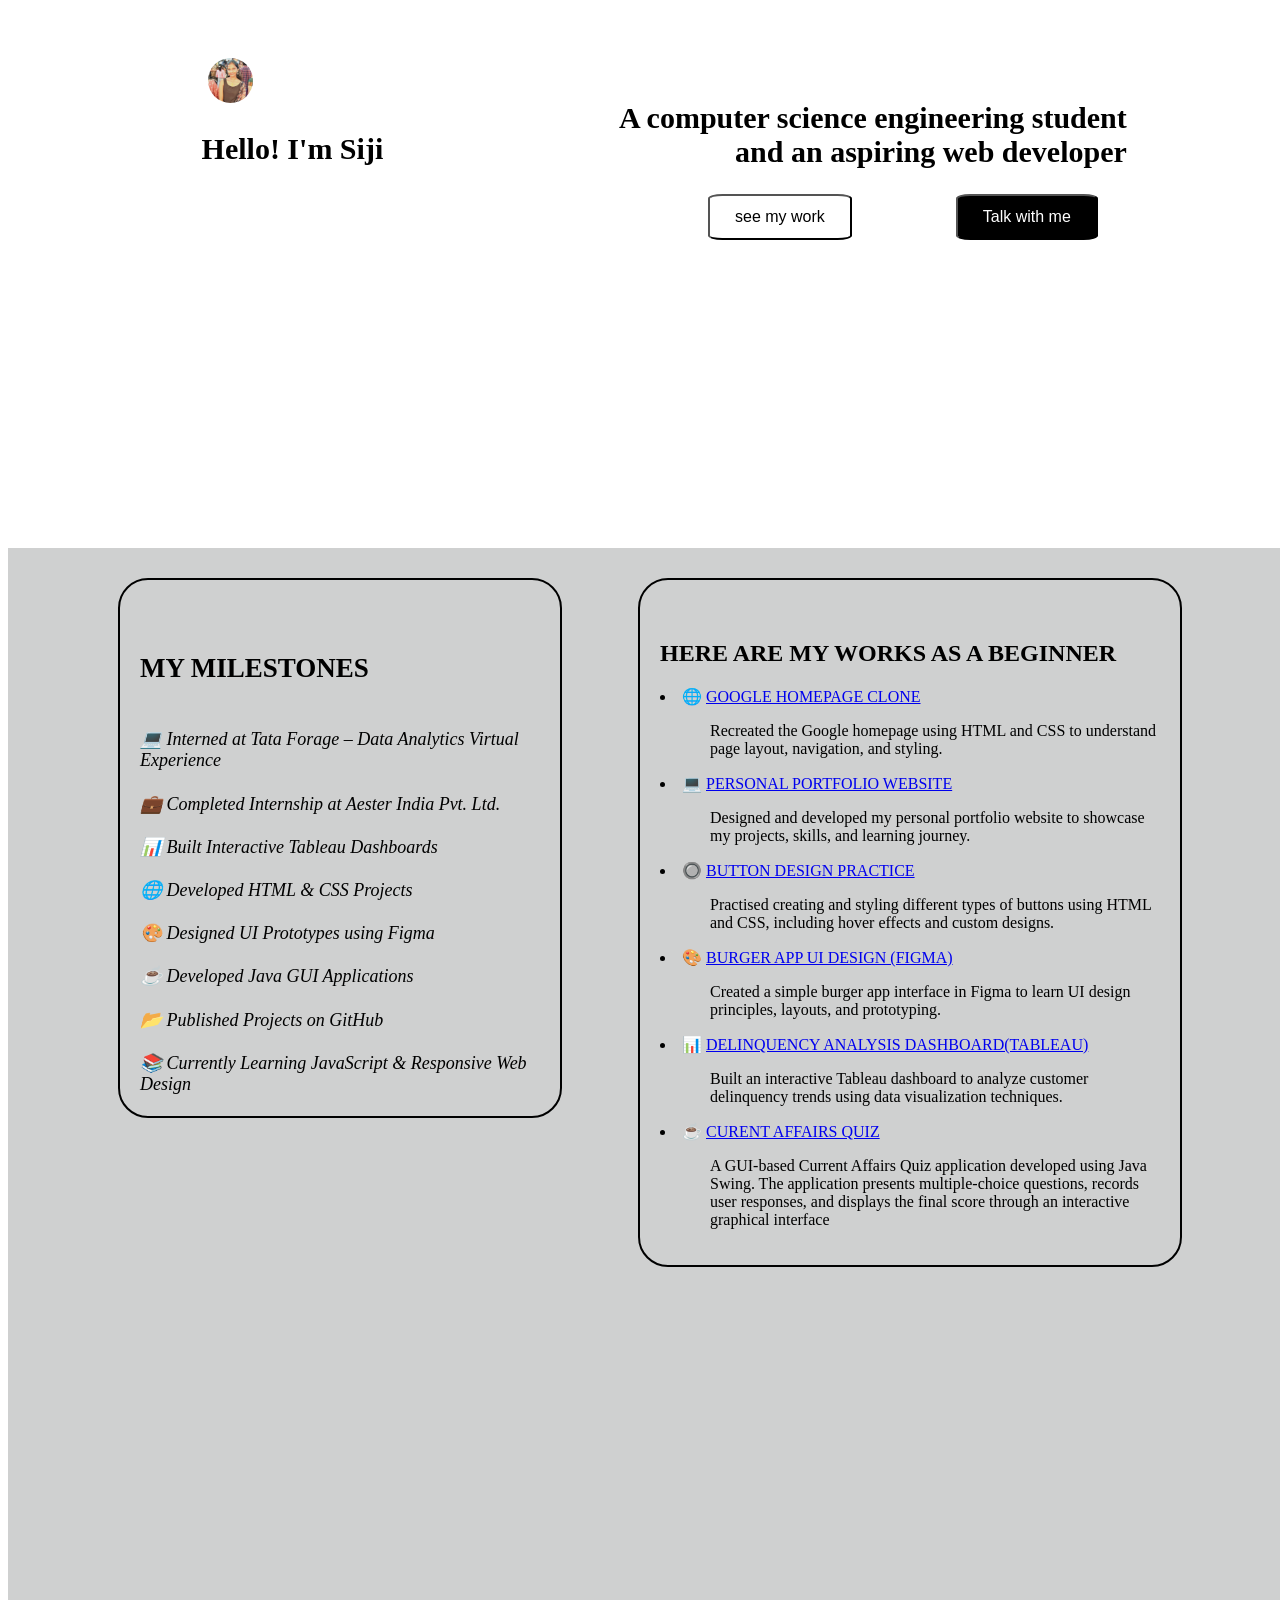
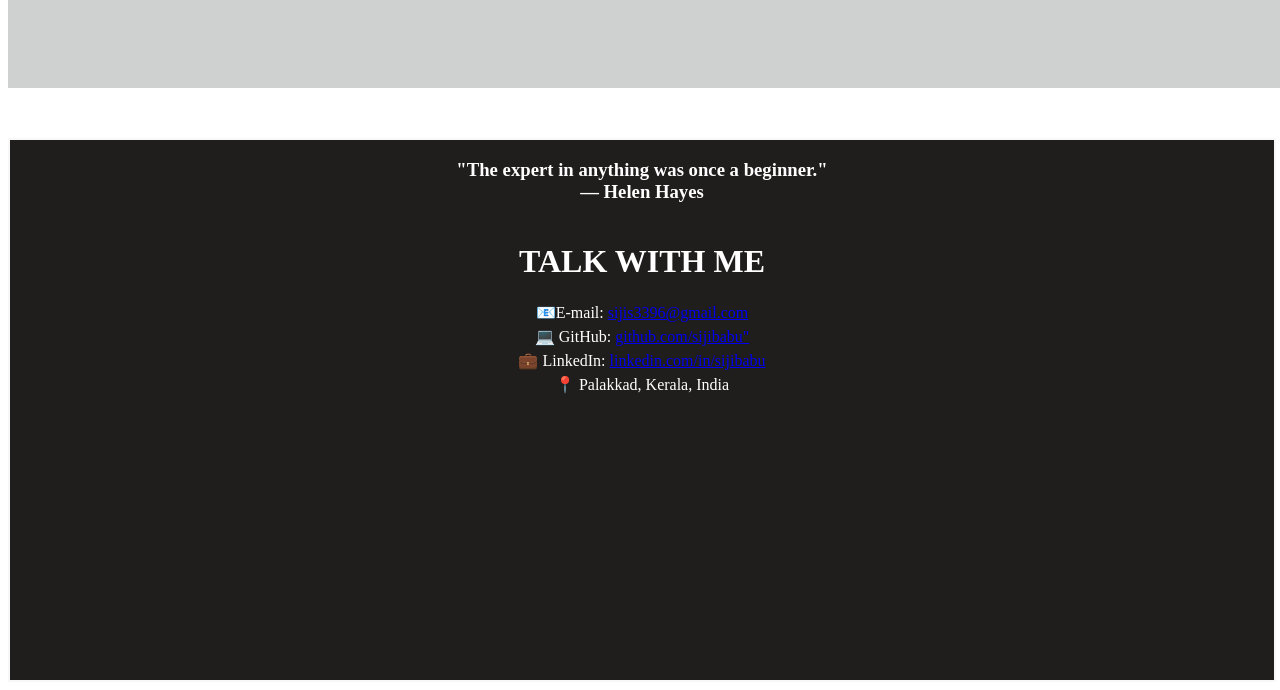
<file: index.html>
<!DOCTYPE html>
<html>
    <head>
        <link rel="stylesheet" href="style.css">
        
        </head>
    <body>
        <div class="first">
            <div class="profile" style="text-align: left;">
                <img src="profile.png">
            </div>
            <div class="intro"  >
                <h2>Hello! I'm Siji </h2>
            </div>
            <div class="right">
            <div class="int" style="text-align: right;">
                <h2>A computer science engineering student <br>
                    and an aspiring web developer
                </h2>
            </div>
            <button class="white" onclick="location.href='#gray'" >see my work</button></a>
            <button class="black" onclick="location.href='#contact'">Talk with me</button></a>
           </div>
        </div>
        <div id="gray" class="gray">
            <div class="skill">
                <h2> MY MILESTONES</h2>
                <br>
                <i class="fa-solid fa-star">💻 Interned at Tata Forage – Data Analytics Virtual Experience
                  </i></br>
                <br>
                <i class="fa-solid fa-star">💼 Completed Internship at Aester India Pvt. Ltd.</i></br>
                <br>
                <i class="fa-solid fa-star">📊 Built Interactive Tableau Dashboards</i></br>
                <br>
                <i class="fa-solid fa-star">🌐 Developed HTML & CSS Projects
               </i></br>
               <br>
                <i class="fa-solid fa-star">🎨 Designed UI Prototypes using Figma
               </i></br>
               <br>
                <i class="fa-solid fa-star">☕ Developed Java GUI Applications
               </i></br>
               <br>
                <i class="fa-solid fa-star">📂 Published Projects on GitHub
               </i></br>
               <br>
                <i class="fa-solid fa-star">📚 Currently Learning JavaScript & Responsive Web Design
               </i></br>
            </div>
            <div class="work">
                <h2>HERE ARE MY WORKS AS A BEGINNER</h2>
                <li>🌐
                <a href="google.html" target="_blank"> GOOGLE HOMEPAGE CLONE</a>
            <p class="nn">Recreated the Google homepage using HTML and CSS to understand page layout, navigation, and styling.</p></li>
                <li>💻
                    <a href="website.html" target="_blank">PERSONAL PORTFOLIO WEBSITE</a>
                    <p class="mm">Designed and developed my personal portfolio website to showcase my projects, skills, and learning journey.</p>
                </li>
                <li>🔘
                    <a href="button.html" target="_blank">BUTTON DESIGN PRACTICE</a>
                    <p class="pp">Practised creating and styling different types of buttons using HTML and CSS, including hover effects and custom designs.</p>
                </li>
                <li>🎨
                    <a href="https://www.figma.com/proto/1a9quyo5nnzBQJ6b9Iaqcm/burger-app?node-id=1-2&viewport=147%2C25%2C0.39&t=ckyMoq7wrwmb7i44-1&scaling=scale-down&content-scaling=fixed&starting-point-node-id=1%3A2&page-id=0%3A1" target="_blank">BURGER APP UI DESIGN (FIGMA)</a>
                    <p class="kk">Created a simple burger app interface in Figma to learn UI design principles, layouts, and prototyping.</p>
                </li>
                <li>📊
                    <a href="C:\Users\sijia\OneDrive\Pictures\delinquency.png" target="_blank">DELINQUENCY ANALYSIS DASHBOARD(TABLEAU)</a>
                    <p class="gg">Built an interactive Tableau dashboard to analyze customer delinquency trends using data visualization techniques.</p>
                    
                </li>
                <li>☕
                    <a href="https://github.com/sijibabu/CurrentAffairsQuiz" target="_blank">CURENT AFFAIRS QUIZ</a>
                    <p class="java">A GUI-based Current Affairs Quiz application developed using Java Swing. The application presents multiple-choice questions, records user responses, and displays the final score through an interactive graphical interface</p>
                </li>

            </div>
 
        </div>
        <div id="contact" class="contact">
            <h3>"The expert in anything was once a beginner." <br>
                — Helen Hayes</h3>
            <div class="talk">
            <h1>TALK WITH ME</h1>
            </div>
            <div class="links">
                <div>📧E-mail:
                <a href="mailto:sijis3396@gmail.com">sijis3396@gmail.com</a>
                </div>
                <div>💻 GitHub:
                <a href="https://github.com/sijibabu" target="_blank">github.com/sijibabu"</a>
                </div>
                <div>💼 LinkedIn:
                <a href="https://www.linkedin.com/in/sijibabu/" target="_blank"> linkedin.com/in/sijibabu</a>
                </div>
                <div>📍 Palakkad, Kerala, India</div>
            </div>
        </div>
        
        
    </body>
</html>
</file>
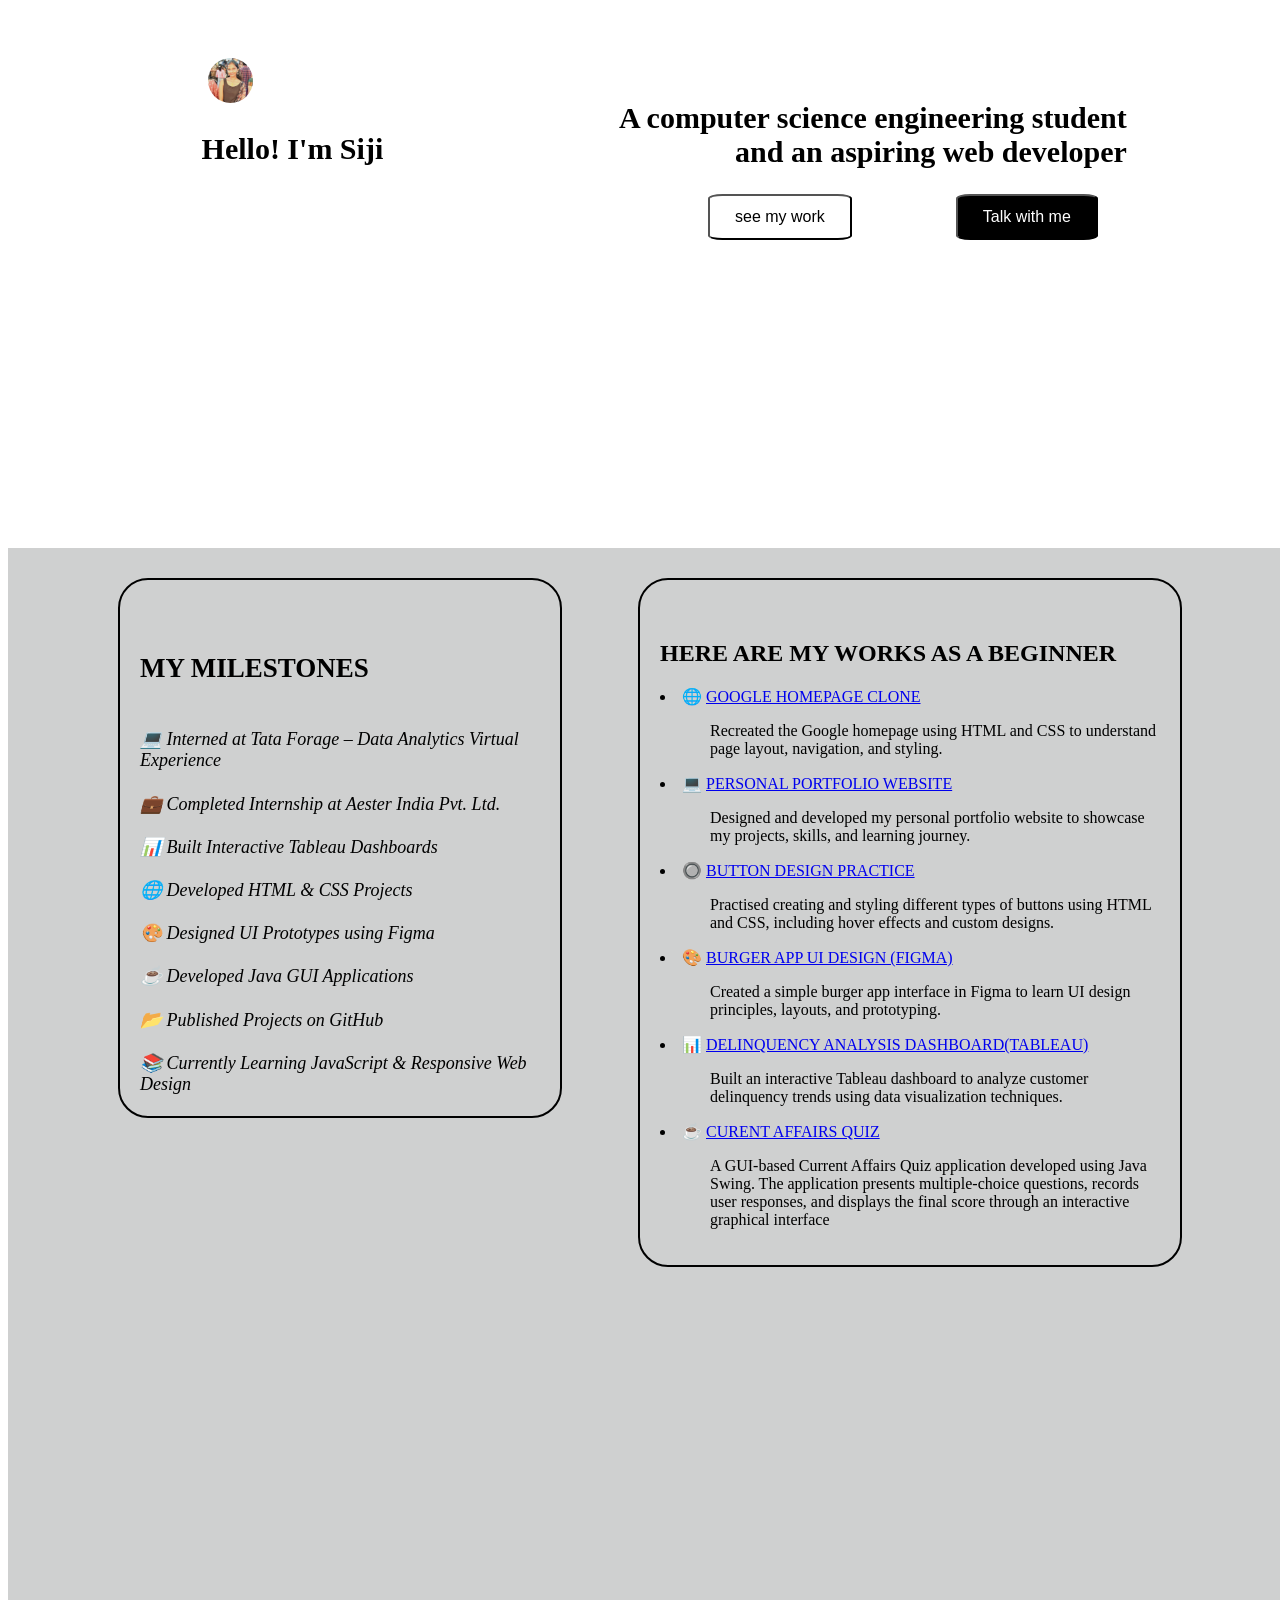
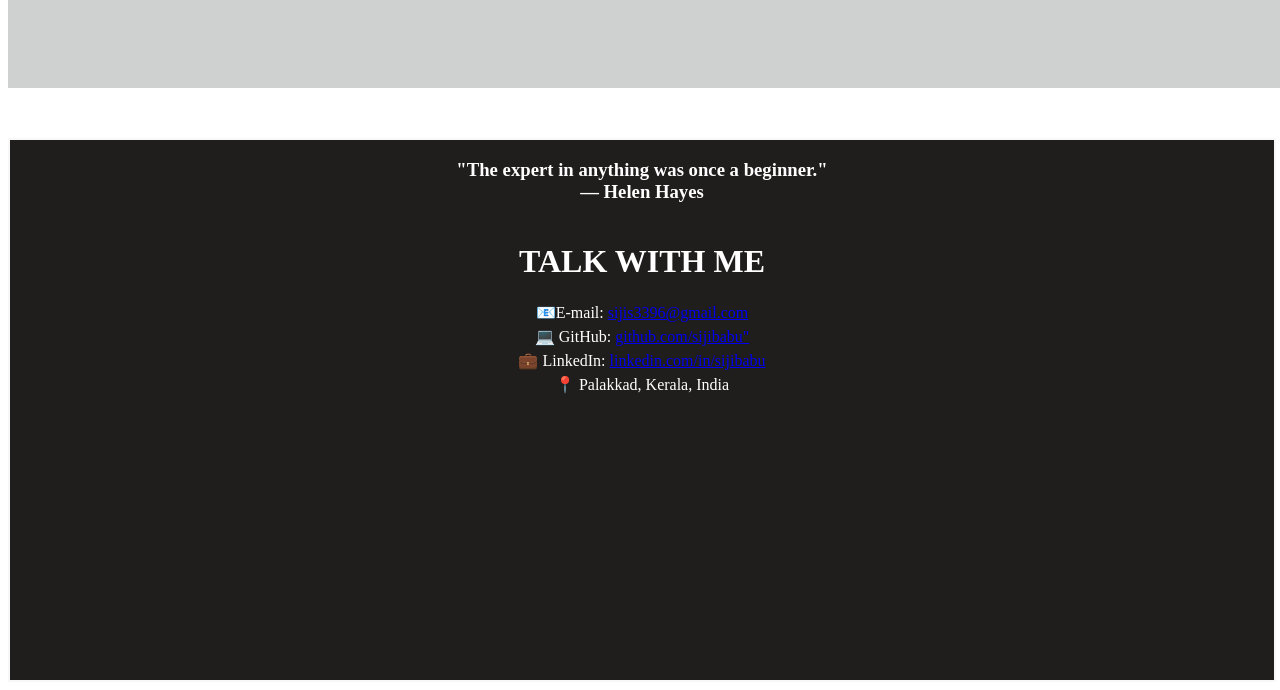
<file: myport.html>
<!DOCTYPE html>
<html>
    <head>
        <link rel="stylesheet" href="steps.css">
        
        </head>
    <body>
        <div class="first">
            <div class="profile" style="text-align: left;">
                <img src="my pic.png">
            </div>
            <div class="intro"  >
                <h2>Hello! I'm Siji </h2>
            </div>
            <div class="right">
            <div class="int" style="text-align: right;">
                <h2>A computer science engineering student <br>
                    and an aspiring web developer
                </h2>
            </div>
            <button class="white" onclick="location.href='#gray'" >see my work</button></a>
            <button class="black" onclick="location.href='#contact'">Talk with me</button></a>
           </div>
        </div>
        <div id="gray" class="gray">
            <div class="skill">
                <h2> MY MILESTONES</h2>
                <br>
                <i class="fa-solid fa-star">💻 Interned at Tata Forage – Data Analytics Virtual Experience
                  </i></br>
                <br>
                <i class="fa-solid fa-star">💼 Completed Internship at Aester India Pvt. Ltd.</i></br>
                <br>
                <i class="fa-solid fa-star">📊 Built Interactive Tableau Dashboards</i></br>
                <br>
                <i class="fa-solid fa-star">🌐 Developed HTML & CSS Projects
               </i></br>
               <br>
                <i class="fa-solid fa-star">🎨 Designed UI Prototypes using Figma
               </i></br>
               <br>
                <i class="fa-solid fa-star">☕ Developed Java GUI Applications
               </i></br>
               <br>
                <i class="fa-solid fa-star">📂 Published Projects on GitHub
               </i></br>
               <br>
                <i class="fa-solid fa-star">📚 Currently Learning JavaScript & Responsive Web Design
               </i></br>
            </div>
            <div class="work">
                <h2>HERE ARE MY WORKS AS A BEGINNER</h2>
                <li>🌐
                <a href="google.html" target="_blank"> GOOGLE HOMEPAGE CLONE</a>
            <p class="nn">Recreated the Google homepage using HTML and CSS to understand page layout, navigation, and styling.</p></li>
                <li>💻
                    <a href="website.html" target="_blank">PERSONAL PORTFOLIO WEBSITE</a>
                    <p class="mm">Designed and developed my personal portfolio website to showcase my projects, skills, and learning journey.</p>
                </li>
                <li>🔘
                    <a href="button.html" target="_blank">BUTTON DESIGN PRACTICE</a>
                    <p class="pp">Practised creating and styling different types of buttons using HTML and CSS, including hover effects and custom designs.</p>
                </li>
                <li>🎨
                    <a href="https://www.figma.com/proto/1a9quyo5nnzBQJ6b9Iaqcm/burger-app?node-id=1-2&viewport=147%2C25%2C0.39&t=ckyMoq7wrwmb7i44-1&scaling=scale-down&content-scaling=fixed&starting-point-node-id=1%3A2&page-id=0%3A1" target="_blank">BURGER APP UI DESIGN (FIGMA)</a>
                    <p class="kk">Created a simple burger app interface in Figma to learn UI design principles, layouts, and prototyping.</p>
                </li>
                <li>📊
                    <a href="C:\Users\sijia\OneDrive\Pictures\delinquency.png" target="_blank">DELINQUENCY ANALYSIS DASHBOARD(TABLEAU)</a>
                    <p class="gg">Built an interactive Tableau dashboard to analyze customer delinquency trends using data visualization techniques.</p>
                    
                </li>
                <li>☕
                    <a href="https://github.com/sijibabu/CurrentAffairsQuiz" target="_blank">CURENT AFFAIRS QUIZ</a>
                    <p class="java">A GUI-based Current Affairs Quiz application developed using Java Swing. The application presents multiple-choice questions, records user responses, and displays the final score through an interactive graphical interface</p>
                </li>

            </div>
 
        </div>
        <div id="contact" class="contact">
            <h3>"The expert in anything was once a beginner." <br>
                — Helen Hayes</h3>
            <div class="talk">
            <h1>TALK WITH ME</h1>
            </div>
            <div class="links">
                <div>📧E-mail:
                <a href="mailto:sijis3396@gmail.com">sijis3396@gmail.com</a>
                </div>
                <div>💻 GitHub:
                <a href="https://github.com/sijibabu" target="_blank">github.com/sijibabu"</a>
                </div>
                <div>💼 LinkedIn:
                <a href="https://www.linkedin.com/in/sijibabu/" target="_blank"> linkedin.com/in/sijibabu</a>
                </div>
                <div>📍 Palakkad, Kerala, India</div>
            </div>
        </div>
        
        
    </body>
</html>
</file>
<file: style.css>
.intro{
    width:45%;
    background-color: white;
    font-size: 20px;
    color:black;
    margin: right 2px;
    text-align: center;
    
}
.profile img{
    width: 45px;
    height: 45px;
    border-radius: 50%;
    margin-top: 50px;
    object-fit: cover;
    margin-left: 200px;
}
.int{
    width:45%;
    background-color: white;
    font-size: 20px;
    color:black;
    margin-left: 550px;
    text-align: center;
    margin-top: -90px;
}
.black{
    background-color: black;
    color:white;
    font-size: medium;
    cursor: pointer;
    border-radius: 10%;
    margin-left: 100px;
    padding:12px 25px;
    margin-bottom: 200px;
}
  
.white{
    background-color:white;
    color:black;
    font-size:medium;
    cursor:pointer;
    border-radius: 10%;
    margin-left: 700px;
    padding:12px 25px;
    margin-bottom: 200px;
}


.gray{
    background-color:rgb(207, 208, 208);
    display: flex;
    flex-direction: column;  /* Stack items vertically */
    gap: 20px; 
    width:100%; 
    height:120vh; 
    padding:30px;
}
.date{
    color:white;
    font-size: smaller;
    text-align: center;
}
.skill {
    margin-left:80px;
    padding-top: 80px;
    font-size: large;
    line-height: 1.2;
   
    display: inline-block;
    border: 2px solid black;
    padding: 100px;

    width: 400px;
   
    border-radius: 30px;
    padding: 20px;
    padding-top:50px;
    
}

.nn{
    margin-left: 50px;
}
.mm{
    margin-left: 50px;
}
.pp{
    margin-left: 50px;
}
.kk{
    margin-left: 50px;
}
.gg{
    margin-left: 50px;
}
.java{
    margin-left: 50px;
}
.work{
    display: inline-block;
    border: 2px solid black;
    padding: 20px;

    width: 500px;
   
    border-radius: 30px;
    padding: 20px;
    padding-top:40px;

    margin-left:600px;
    margin-top:-560px;
}

.contact{
    background-color: rgb(32, 29, 29);
    width:100%;
    height: 60vh;
    color:white;
    display: inline-block;
    border:2px solid rgb(248, 248, 249);
    text-align: center;
    margin-top:50px;

}
.talk{
    text-align: center;
    margin-top: 40px;
}
.links{
    line-height: 1.5;
}
.first{
    width:100%;
    height:60vh;
}
</file>
<file: steps.css>
.intro{
    width:45%;
    background-color: white;
    font-size: 20px;
    color:black;
    margin: right 2px;
    text-align: center;
    
}
.profile img{
    width: 45px;
    height: 45px;
    border-radius: 50%;
    margin-top: 50px;
    object-fit: cover;
    margin-left: 200px;
}
.int{
    width:45%;
    background-color: white;
    font-size: 20px;
    color:black;
    margin-left: 550px;
    text-align: center;
    margin-top: -90px;
}
.black{
    background-color: black;
    color:white;
    font-size: medium;
    cursor: pointer;
    border-radius: 10%;
    margin-left: 100px;
    padding:12px 25px;
    margin-bottom: 200px;
}
  
.white{
    background-color:white;
    color:black;
    font-size:medium;
    cursor:pointer;
    border-radius: 10%;
    margin-left: 700px;
    padding:12px 25px;
    margin-bottom: 200px;
}


.gray{
    background-color:rgb(207, 208, 208);
    display: flex;
    flex-direction: column;  /* Stack items vertically */
    gap: 20px; 
    width:100%; 
    height:120vh; 
    padding:30px;
}
.date{
    color:white;
    font-size: smaller;
    text-align: center;
}
.skill {
    margin-left:80px;
    padding-top: 80px;
    font-size: large;
    line-height: 1.2;
   
    display: inline-block;
    border: 2px solid black;
    padding: 100px;

    width: 400px;
   
    border-radius: 30px;
    padding: 20px;
    padding-top:50px;
    
}

.nn{
    margin-left: 50px;
}
.mm{
    margin-left: 50px;
}
.pp{
    margin-left: 50px;
}
.kk{
    margin-left: 50px;
}
.gg{
    margin-left: 50px;
}
.java{
    margin-left: 50px;
}
.work{
    display: inline-block;
    border: 2px solid black;
    padding: 20px;

    width: 500px;
   
    border-radius: 30px;
    padding: 20px;
    padding-top:40px;

    margin-left:600px;
    margin-top:-560px;
}

.contact{
    background-color: rgb(32, 29, 29);
    width:100%;
    height: 60vh;
    color:white;
    display: inline-block;
    border:2px solid rgb(248, 248, 249);
    text-align: center;
    margin-top:50px;

}
.talk{
    text-align: center;
    margin-top: 40px;
}
.links{
    line-height: 1.5;
}
.first{
    width:100%;
    height:60vh;
}
</file>
